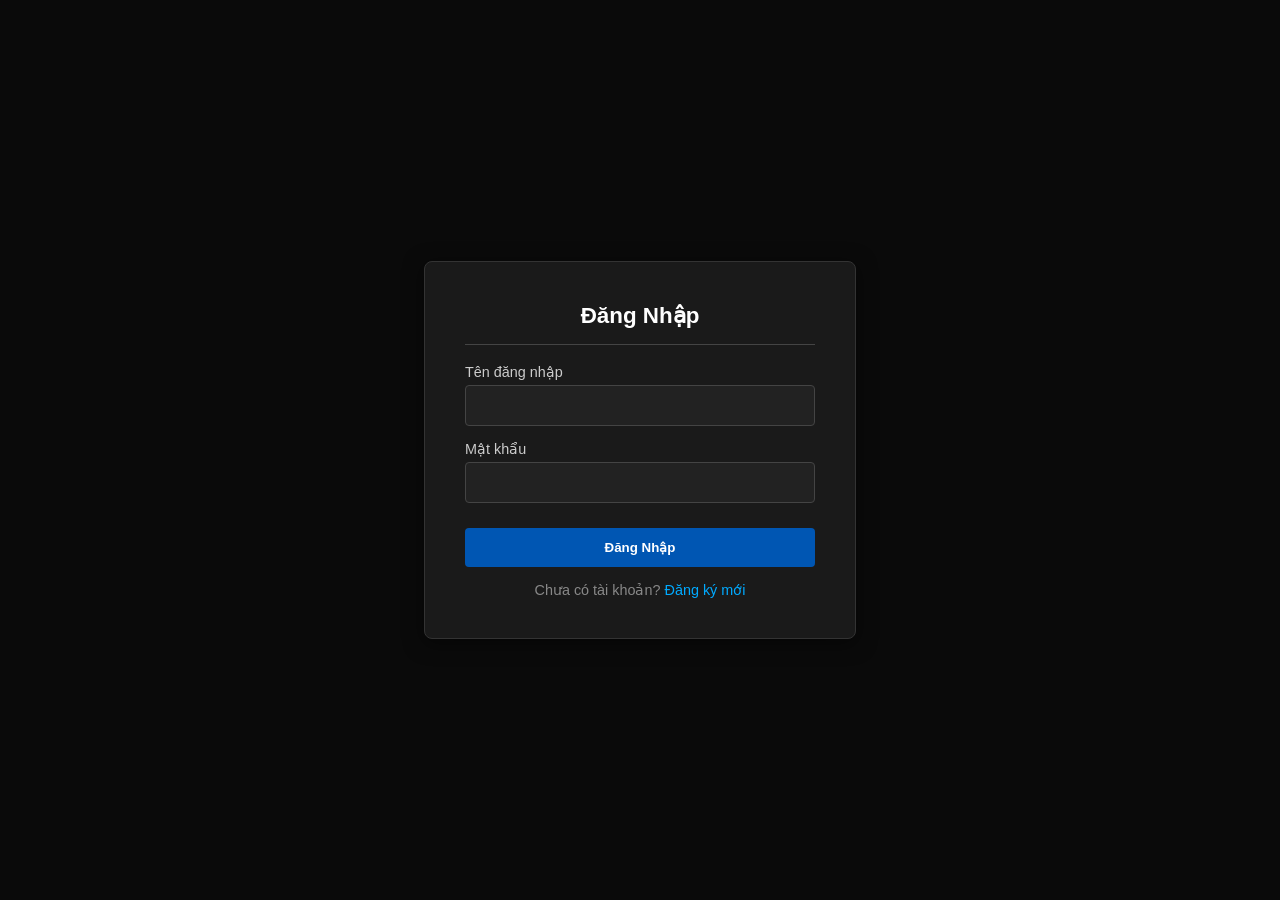
<file: templates/index.html>
<!DOCTYPE html>
<html lang="vi">
<head>
    <meta charset="UTF-8">
    <title>Hệ Thống Phân Tích Hình Ảnh Y Khoa 3D</title>
    <style>
        body { font-family: 'Segoe UI', Tahoma, Geneva, Verdana, sans-serif; background: #000; color: #fff; margin: 0; display: flex; flex-direction: column; height: 100vh; overflow: hidden; }

        /* --- CSS CHO AUTHENTICATION --- */
        #authContainer { display: flex; justify-content: center; align-items: center; height: 100vh; background: #0a0a0a; width: 100vw; }
        .auth-box { background: #1a1a1a; padding: 40px; border-radius: 8px; border: 1px solid #333; width: 350px; box-shadow: 0 4px 20px rgba(0,0,0,0.5); }
        .auth-box h2 { color: #fff; margin-top: 0; font-size: 1.4em; border-bottom: 1px solid #444; padding-bottom: 15px; text-align: center; }
        .form-group { margin-bottom: 15px; }
        .form-group label { display: block; margin-bottom: 5px; font-size: 0.9em; color: #ccc; }
        .form-control { width: 100%; padding: 12px; background: #222; border: 1px solid #444; color: #fff; border-radius: 4px; box-sizing: border-box; }
        .form-control:focus { outline: none; border-color: #0056b3; }
        .btn-auth { width: 100%; padding: 12px; background: #0056b3; color: #fff; border: none; border-radius: 4px; font-weight: bold; cursor: pointer; margin-top: 10px; }
        .btn-auth:hover { background: #0069d9; }
        .auth-link { text-align: center; margin-top: 15px; font-size: 0.9em; color: #888; }
        .auth-link a { color: #00aaff; text-decoration: none; cursor: pointer; }
        .auth-link a:hover { text-decoration: underline; }

        /* --- CSS CHO APP --- */
        #appContainer { display: none; flex-direction: column; height: 100vh; width: 100vw; }
        header { padding: 12px; background: #111; text-align: center; border-bottom: 1px solid #0056b3; font-weight: bold; font-size: 1.2em; color: #e0e0e0; }
        .main-layout { display: flex; flex: 1; height: calc(100vh - 45px); }
        .controls { width: 320px; padding: 20px; background: #151515; border-right: 1px solid #333; display: flex; flex-direction: column; z-index: 10; }
        input[type="file"] { background: #222; padding: 8px; border-radius: 4px; border: 1px solid #444; width: 100%; color: #ccc; cursor: pointer; margin-bottom: 15px; box-sizing: border-box;}
        .btn-run { background: #28a745; color: white; border: none; padding: 12px; width: 100%; cursor: pointer; font-weight: bold; border-radius: 4px; margin-top: 10px; }
        .btn-run:hover { background: #218838; }
        .btn-run:disabled { background: #555; cursor: not-allowed; color: #888; }
        .btn-mode { flex: 1; border: none; padding: 10px; font-weight: bold; border-radius: 4px; cursor: pointer; margin-top: 10px; }
        #status { margin-top: 20px; font-size: 0.9em; color: #aaa; padding: 15px; background: #222; border-radius: 4px; border-left: 3px solid #555; }
        .viewer-container { flex: 1; position: relative; background: #000; }
        canvas { width: 100%; height: 100%; display: block; outline: none; }
        .logout-btn { position: absolute; top: 10px; right: 20px; background: #dc3545; border: none; color: #fff; padding: 6px 12px; border-radius: 4px; cursor: pointer; font-size: 0.85em; }
    </style>
</head>
<body>

    <div id="authContainer">
        <div class="auth-box" id="loginModule">
            <h2>Đăng Nhập</h2>
            <div class="form-group">
                <label>Tên đăng nhập</label>
                <input type="text" id="logUsername" class="form-control" autocomplete="off">
            </div>
            <div class="form-group">
                <label>Mật khẩu</label>
                <input type="password" id="logPassword" class="form-control">
            </div>
            <button class="btn-auth" onclick="handleLogin()">Đăng Nhập</button>
            <div class="auth-link">
                Chưa có tài khoản? <a onclick="toggleAuthMode('register')">Đăng ký mới</a>
            </div>
        </div>

        <div class="auth-box" id="registerModule" style="display: none;">
            <h2>Đăng Ký Tài Khoản</h2>
            <div class="form-group">
                <label>Tên đăng nhập</label>
                <input type="text" id="regUsername" class="form-control" autocomplete="off">
            </div>
            <div class="form-group">
                <label>Mật khẩu</label>
                <input type="password" id="regPassword" class="form-control">
            </div>
            <div class="form-group">
                <label>Xác nhận mật khẩu</label>
                <input type="password" id="regConfirmPassword" class="form-control">
            </div>
            <button class="btn-auth" onclick="handleRegister()">Tạo Tài Khoản</button>
            <div class="auth-link">
                Đã có tài khoản? <a onclick="toggleAuthMode('login')">Quay lại đăng nhập</a>
            </div>
        </div>
    </div>

    <div id="appContainer">
        <header>
            HỆ THỐNG PHÂN KHÚC VÀ TÁI TẠO 3D TUYẾN TỤY
            <button class="logout-btn" onclick="handleLogout()">Đăng Xuất</button>
        </header>
        <div class="main-layout">
            <div class="controls">
                <h3>Dữ liệu đầu vào (CT Scan)</h3>
                <input type="file" id="fileInput" accept=".nii.gz, .nii">
                <button class="btn-run" onclick="processAI()" id="runBtn">Xử Lý Hình Ảnh AI</button>

                <div style="display:flex; gap:10px;">
                    <button class="btn-mode" onclick="window.nv.setSliceType(window.nv.sliceTypeMultiplanar)" style="background:#333; color:#fff;">MPR</button>
                    <button class="btn-mode" onclick="window.nv.setSliceType(window.nv.sliceTypeRender)" style="background:#0056b3; color:#fff;">VR 3D</button>
                </div>

                <div id="status">Trạng thái: Đang chờ dữ liệu.</div>

                <div id="volumeInfo" style="margin-top:15px; background:#222; padding:15px; border-radius:4px; display:none;">
                    <strong>THỂ TÍCH (Voxels):</strong><br>
                    - Tuyến tụy: <span id="volPancreas" style="color:#00aaff;">0</span><br>
                    - Khối u: <span id="volTumor" style="color:#dc3545;">0</span>
                </div>
            </div>
            <div class="viewer-container">
                <canvas id="canvas"></canvas>
            </div>
        </div>
    </div>

    <script type="module">
        import { Niivue } from "https://esm.sh/@niivue/niivue";

        // --- BỘ ĐIỀU KHIỂN XÁC THỰC (AUTH CONTROLLER) ---
        window.toggleAuthMode = function(mode) {
            document.getElementById('logUsername').value = '';
            document.getElementById('logPassword').value = '';
            document.getElementById('regUsername').value = '';
            document.getElementById('regPassword').value = '';
            document.getElementById('regConfirmPassword').value = '';

            if (mode === 'register') {
                document.getElementById('loginModule').style.display = 'none';
                document.getElementById('registerModule').style.display = 'block';
            } else {
                document.getElementById('registerModule').style.display = 'none';
                document.getElementById('loginModule').style.display = 'block';
            }
        };

        window.handleRegister = function() {
            const user = document.getElementById('regUsername').value.trim();
            const pass = document.getElementById('regPassword').value;
            const confirmPass = document.getElementById('regConfirmPassword').value;

            if (!user || !pass) return alert("Lỗi: Các trường không được để trống.");
            if (pass !== confirmPass) return alert("Lỗi: Mật khẩu xác nhận không khớp.");
            if (localStorage.getItem('user_' + user)) return alert("Lỗi: Tên đăng nhập đã tồn tại.");

            // Lưu dữ liệu vào Local Storage
            localStorage.setItem('user_' + user, pass);
            alert("Hệ thống: Đăng ký thành công. Vui lòng tiến hành đăng nhập.");
            toggleAuthMode('login');
        };

        window.handleLogin = function() {
            const user = document.getElementById('logUsername').value.trim();
            const pass = document.getElementById('logPassword').value;

            if (!user || !pass) return alert("Lỗi: Yêu cầu nhập đầy đủ thông tin.");

            // Truy xuất dữ liệu từ Local Storage
            const storedPass = localStorage.getItem('user_' + user);

            if (storedPass && storedPass === pass) {
                document.getElementById('authContainer').style.display = 'none';
                document.getElementById('appContainer').style.display = 'flex';
                initApp(); // Khởi tạo đồ họa sau khi đăng nhập thành công
            } else {
                alert("Lỗi: Thông tin xác thực không chính xác.");
            }
        };

        window.handleLogout = function() {
            document.getElementById('appContainer').style.display = 'none';
            document.getElementById('authContainer').style.display = 'flex';
            document.getElementById('logUsername').value = '';
            document.getElementById('logPassword').value = '';
        };

        // --- BỘ ĐIỀU KHIỂN ỨNG DỤNG LÕI (CORE APP CONTROLLER) ---
        let isAppInitialized = false;

        function initApp() {
            if (isAppInitialized) return; // Tránh khởi tạo lại Niivue nhiều lần

            window.nv = new Niivue({
                show3Dcrosshair: true,
                crosshairColor: [1, 0, 0, 1],
                backColor: [0, 0, 0, 1],
                multiplanarForceRender: true
            });
            window.nv.attachTo('canvas');
            window.nv.setSliceType(window.nv.sliceTypeMultiplanar);
            isAppInitialized = true;
        }

        window.processAI = async function() {
            const fileInput = document.getElementById('fileInput');
            const status = document.getElementById('status');
            const btn = document.getElementById('runBtn');
            const volPanel = document.getElementById('volumeInfo');

            if (!fileInput.files[0]) {
                alert("Lỗi: Chưa cung cấp tệp dữ liệu đầu vào.");
                return;
            }

            status.style.borderLeftColor = "#ffaa00";
            status.innerHTML = "Đang xử lý phân khúc. Vui lòng đợi...";
            btn.disabled = true;
            volPanel.style.display = "none";

            const formData = new FormData();
            formData.append('file', fileInput.files[0]);

            try {
                const res = await fetch('/predict', { method: 'POST', body: formData });
                const data = await res.json();

                if (res.ok && data.pancreas_url) {
                    status.style.borderLeftColor = "#28a745";
                    status.innerHTML = "Xử lý thành công.";

                    document.getElementById('volPancreas').innerText = data.pancreas_vol;
                    document.getElementById('volTumor').innerText = data.tumor_vol;
                    volPanel.style.display = "block";

                    const volumeList = [
                        { url: data.orig_url, opacity: 1, colormap: "gray" },
                        { url: data.pancreas_url, opacity: 0.4, colormap: "red", cal_min: 0, cal_max: 1 },
                        { url: data.tumor_url, opacity: 0.9, colormap: "green", cal_min: 0, cal_max: 1 }
                    ];

                    await window.nv.loadVolumes(volumeList);
                    window.nv.setSliceType(window.nv.sliceTypeRender);
                } else {
                    throw new Error(data.error || "Phản hồi từ server không hợp lệ.");
                }
            } catch (e) {
                status.style.borderLeftColor = "#ff4d4d";
                status.innerHTML = "Lỗi kết nối/máy chủ: " + e.message;
            } finally {
                btn.disabled = false;
            }
        }
    </script>
</body>
</html>
</file>
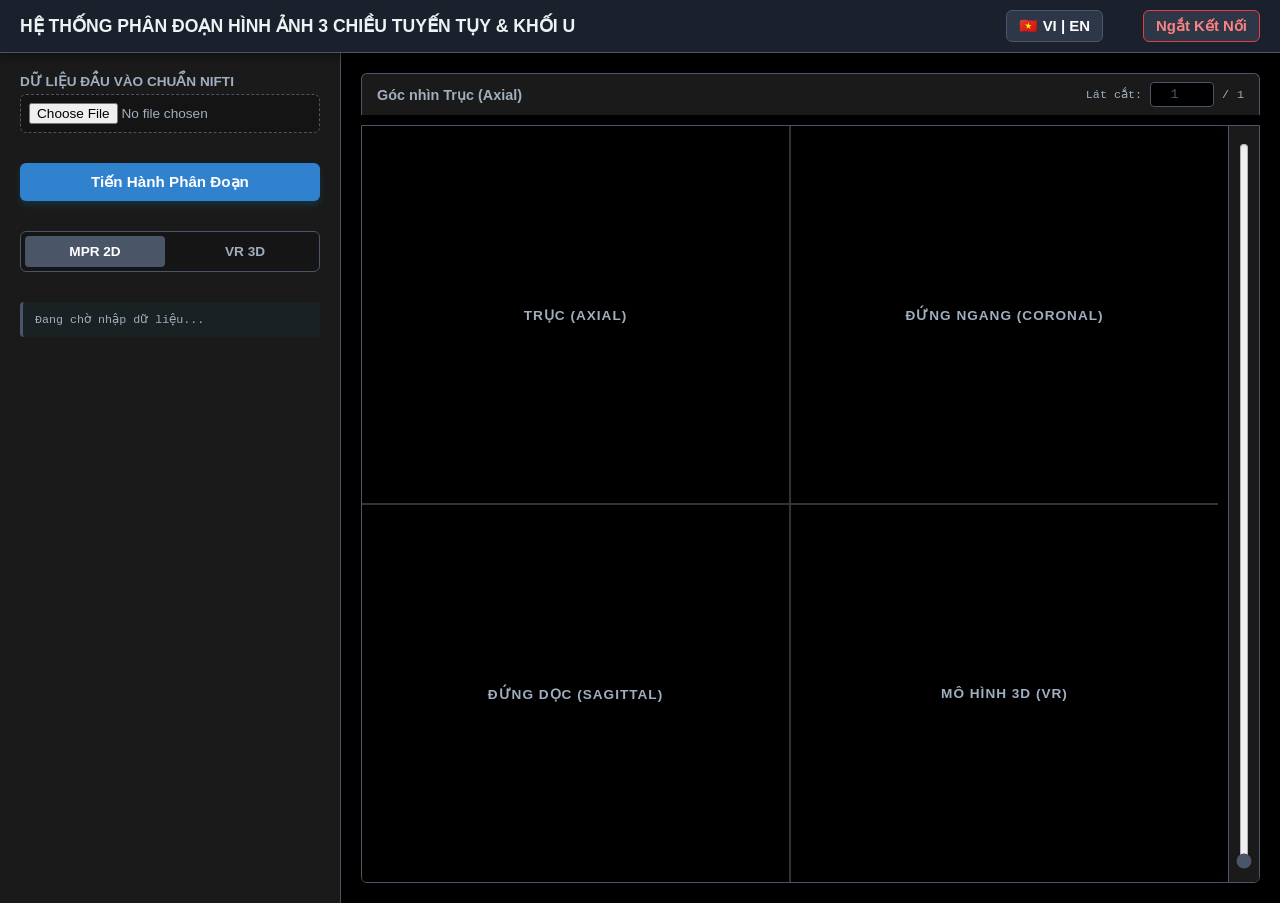
<file: medical-web/scanner.html>
<!DOCTYPE html>
<html lang="vi">
<head>
    <meta charset="UTF-8">
    <meta name="viewport" content="width=device-width, initial-scale=1.0">
    <title>MedAI - Pancreas & Tumor Segmentation</title>
    <link rel="stylesheet" href="css/app.css?v=3">

    <style>
        :root {
            --color-pancreas: #ef4444; /* Đỏ */
            --color-tumor: #22c55e;    /* Xanh lá */
            --text-muted: #a0aec0;
            --border-color: #4a5568;
            --bg-dark: #1a202c;
        }

        .legend-pancreas { color: var(--color-pancreas) !important; font-weight: 600; }
        .legend-tumor { color: var(--color-tumor) !important; font-weight: 600; }

        .canvas-wrapper { flex: 1; position: relative; display: flex; width: 100%; height: 100%; }
        .placeholder-grid {
            position: absolute; top: 0; left: 0; right: 0; bottom: 0;
            display: grid; grid-template-columns: 1fr 1fr; grid-template-rows: 1fr 1fr;
            gap: 2px; background: #333333; z-index: 10; width: 100%; height: 100%;
        }
        .placeholder-grid > div {
            background: #000000; display: flex; justify-content: center; align-items: center;
            color: #a0aec0; font-size: 0.85em; font-weight: 600; letter-spacing: 1px; text-transform: uppercase;
        }

        /* --- CẤU HÌNH ĐÃ XÍCH RA XA NHA ÔNG --- */
        .header-actions {
            display: flex;
            gap: 40px; /* Tăng khoảng cách lên hẳn 40px cho thênh thang */
            align-items: center;
        }
        .lang-btn {
            background: #2d3748; color: white; border: 1px solid #4a5568;
            padding: 6px 12px; border-radius: 6px; cursor: pointer;
            font-weight: 600; font-size: 0.85em; transition: all 0.2s;
        }
        .lang-btn:hover { background: #4a5568; }

        /* Style nhẹ cho nút logout để phân biệt rõ với nút đổi ngôn ngữ */
        .logout-btn {
            background: #2d3748; color: #fc8181; border: 1px solid #e53e3e;
            padding: 6px 12px; border-radius: 6px; cursor: pointer;
            font-weight: 600; font-size: 0.85em; transition: all 0.2s;
        }
        .logout-btn:hover { background: #e53e3e; color: white; }
    </style>
</head>
<body>
    <header style="display: flex; justify-content: space-between; padding: 10px 20px; background: var(--bg-dark); border-bottom: 1px solid var(--border-color);">
        <div class="header-title" data-vi="HỆ THỐNG PHÂN ĐOẠN HÌNH ẢNH 3 CHIỀU TUYẾN TỤY & KHỐI U" data-en="3D PANCREAS & TUMOR SEGMENTATION SYSTEM">
            HỆ THỐNG PHÂN ĐOẠN HÌNH ẢNH 3 CHIỀU TUYẾN TỤY & KHỐI U
        </div>
        <div class="header-actions">
            <button class="lang-btn" id="btnLang">🇻🇳 VI | EN</button>
            <button class="logout-btn" id="btnLogout" data-vi="Ngắt Kết Nối" data-en="Disconnect">Ngắt Kết Nối</button>
        </div>
    </header>

    <div class="main-layout" style="display: flex; height: calc(100vh - 50px);">
        <div class="controls" style="width: 300px; padding: 20px; border-right: 1px solid var(--border-color); display: flex; flex-direction: column;">
            <div>
                <h3 data-vi="Dữ liệu đầu vào chuẩn NIfTI" data-en="NIfTI Standard Input Data">Dữ liệu đầu vào chuẩn NIfTI</h3>
                <input type="file" id="fileInput" accept=".nii.gz, .nii">
            </div>

            <button class="btn-run" id="btnRunAI" data-vi="Tiến Hành Phân Đoạn" data-en="Run Segmentation" style="margin-top: 15px; padding: 10px; background: #3182ce; color: white; border: none; border-radius: 6px; cursor: pointer;">
                Tiến Hành Phân Đoạn
            </button>

            <div class="mode-group" style="display: flex; gap: 10px; margin-top: 15px;">
                <button class="btn-mode active" id="btnModeMPR" style="flex: 1;">MPR 2D</button>
                <button class="btn-mode" id="btnModeVR" style="flex: 1;">VR 3D</button>
            </div>

            <div class="toggle-group" id="layerToggles" style="display: none; margin-top: 15px; flex-direction: column; gap: 8px;">
                <label class="toggle-label">
                    <input type="checkbox" id="toggleCT" checked>
                    <span class="legend-item" style="color: var(--text-muted);" data-vi="Toàn Bộ Cơ Quan" data-en="Whole Organ (CT)">Toàn Bộ Cơ Quan</span>
                </label>
                <label class="toggle-label">
                    <input type="checkbox" id="togglePancreas" checked>
                    <span class="legend-item legend-pancreas" data-vi="Lớp Tuyến Tụy" data-en="Pancreas Layer">Lớp Tuyến Tụy</span>
                </label>
                <label class="toggle-label">
                    <input type="checkbox" id="toggleTumor" checked>
                    <span class="legend-item legend-tumor" data-vi="Lớp Khối U" data-en="Tumor Layer">Lớp Khối U</span>
                </label>
            </div>

            <div id="status" style="margin-top: 15px; font-size: 0.9em; color: var(--text-muted);" data-vi="Đang chờ nhập dữ liệu..." data-en="Waiting for data input...">Đang chờ nhập dữ liệu...</div>

            <div id="volumeInfo" style="display:none; margin-top: auto; background: rgba(0,0,0,0.3); padding: 15px; border-radius: 6px; border: 1px solid var(--border-color); flex-direction: column; gap: 8px;">
                <div class="vol-title" style="font-size: 0.75em; color: var(--text-muted); text-transform: uppercase; border-bottom: 1px solid var(--border-color); padding-bottom: 4px; margin-bottom: 5px;" data-vi="Phân Tích Thể Tích (Voxel)" data-en="Volume Analysis (Voxel)">Phân Tích Thể Tích (Voxel)</div>

                <div class="vol-row" style="display: flex; justify-content: space-between; align-items: center; font-size: 0.9em;">
                    <span class="legend-item legend-pancreas" data-vi="Tuyến Tụy" data-en="Pancreas">Tuyến Tụy</span>
                    <div style="text-align: right;">
                        <span id="volPancreas" class="vol-value" style="color: var(--color-pancreas); font-weight: bold;">0</span>
                    </div>
                </div>

                <div class="vol-row" style="display: flex; justify-content: space-between; align-items: center; font-size: 0.9em; margin-top: 5px;">
                    <span class="legend-item legend-tumor" data-vi="Khối U" data-en="Tumor">Khối U</span>
                    <div style="text-align: right;">
                         <span id="volTumor" class="vol-value" style="color: var(--color-tumor); font-weight: bold;">0</span>
                    </div>
                </div>
            </div>

            <div id="performanceInfo" style="display:none; margin-top: 10px; background: rgba(0,0,0,0.3); padding: 15px; border-radius: 6px; border: 1px solid var(--border-color); flex-direction: column; gap: 8px;">
                <div class="vol-title" style="font-size: 0.75em; color: var(--text-muted); text-transform: uppercase; border-bottom: 1px solid var(--border-color); padding-bottom: 4px; margin-bottom: 5px;" data-vi="Thông Số Hiệu Năng (Benchmark)" data-en="Performance Metrics (Benchmark)">Thông Số Hiệu Năng (Benchmark)</div>

                <div class="vol-row" style="display: flex; justify-content: space-between; font-size: 0.85em; margin-bottom: 2px;">
                    <span style="color: var(--text-muted);" data-vi="Tổng thời gian:" data-en="Total time:">Tổng thời gian:</span>
                    <span id="perfTotal" style="color: #63b3ed; font-weight: bold;">0s</span>
                </div>

                <div class="vol-row" style="display: flex; justify-content: space-between; font-size: 0.85em; margin-bottom: 2px;">
                    <span style="color: var(--text-muted);" data-vi="Tiền xử lý O(N):" data-en="Preprocessing O(N):">Tiền xử lý O(N):</span>
                    <span id="perfPre" style="color: #f6ad55;">0s</span>
                </div>

                <div class="vol-row" style="display: flex; justify-content: space-between; font-size: 0.85em; margin-bottom: 2px;">
                    <span style="color: var(--text-muted);" data-vi="Nội suy AI:" data-en="AI Inference:">Nội suy AI:</span>
                    <span id="perfInf" style="color: #f6ad55;">0s</span>
                </div>

                <div class="vol-row" style="display: flex; justify-content: space-between; font-size: 0.85em; border-top: 1px dashed #444; margin-top: 2px; padding-top: 2px;">
                    <span style="color: var(--text-muted);" data-vi="Số lát cắt xử lý:" data-en="Processed slices:">Số lát cắt xử lý:</span>
                    <span id="perfSlices" style="color: #fff;">0</span>
                </div>
            </div>
        </div>

        <div class="viewer-area" style="flex: 1; display: flex; flex-direction: column; padding: 20px;">
            <div class="viewport-header" style="display: flex; justify-content: space-between; margin-bottom: 10px;">
                <span class="viewport-title" style="font-weight: bold;" data-vi="Góc nhìn Trục (Axial)" data-en="Axial View">Góc nhìn Trục (Axial)</span>
                <div class="slice-navigator">
                    <span data-vi="Lát cắt:" data-en="Slice:">Lát cắt:</span>
                    <input type="number" id="sliceInput" min="1" max="1" value="1" style="width: 50px;">
                    / <span id="maxSlice">1</span>
                </div>
            </div>

            <div class="viewport-frame" style="flex: 1; display: flex; gap: 10px;">
                <div class="canvas-wrapper">
                    <div id="placeholderGrid" class="placeholder-grid">
                        <div data-vi="Trục (Axial)" data-en="Axial">Trục (Axial)</div>
                        <div data-vi="Đứng Ngang (Coronal)" data-en="Coronal">Đứng Ngang (Coronal)</div>
                        <div data-vi="Đứng Dọc (Sagittal)" data-en="Sagittal">Đứng Dọc (Sagittal)</div>
                        <div data-vi="Mô Hình 3D (VR)" data-en="3D Model (VR)">Mô Hình 3D (VR)</div>
                    </div>
                    <canvas id="canvas" style="width: 100%; height: 100%; background: black;"></canvas>
                </div>
                <div class="scrollbar-wrapper">
                    <input type="range" id="sliceSlider" orient="vertical" min="1" max="1" step="1" value="1" style="height: 100%;">
                </div>
            </div>
        </div>
    </div>

    <script type="module" src="js/scanner.js?v=3"></script>

    <script>
        const btnMPR = document.getElementById('btnModeMPR');
        const btnVR = document.getElementById('btnModeVR');

        btnMPR.addEventListener('click', () => {
            btnMPR.classList.add('active');
            btnVR.classList.remove('active');
        });
        btnVR.addEventListener('click', () => {
            btnVR.classList.add('active');
            btnMPR.classList.remove('active');
        });

        // LOGIC CHUYỂN ĐỔI ĐA NGÔN NGỮ (Bilingual UI)
        const btnLang = document.getElementById('btnLang');
        let currentLang = 'vi';

        const translatableElements = document.querySelectorAll('[data-vi]');

        function updateLanguage() {
            translatableElements.forEach(el => {
                el.innerText = el.getAttribute(`data-${currentLang}`);
            });
            btnLang.innerText = currentLang === 'vi' ? '🇻🇳 VI | EN' : '🇬🇧 EN | VI';
        }

        btnLang.addEventListener('click', () => {
            currentLang = currentLang === 'vi' ? 'en' : 'vi';
            updateLanguage();
        });
    </script>
</body>
</html>
</file>
<file: medical-web/css/app.css>
/* ===== BASE & THEME ===== */
/* ===== BASE & THEME ===== */
:root {
    /* Tông màu nền trung tính (Grayscale), loại bỏ hoàn toàn sắc xanh ám */
    --bg-main: #000000;
    --bg-panel: #1a1a1a;
    --bg-header: #141414;
    --border-color: #333333;

    --accent-primary: #4a5568;
    --accent-hover: #2d3748;

    /* --- ĐÃ ĐẢO MÀU ĐÚNG CHUẨN TỤY ĐỎ, U XANH LÁ --- */
    --color-pancreas: #ef4444; /* Màu Tuyến tụy: Đỏ tươi (Red) */
    --color-tumor: #22c55e;    /* Màu Khối u: Xanh lá cây (Green) */
    /* ---------------------------------------------- */

    --text-main: #e2e8f0;
    --text-muted: #a0aec0;
    --font-sans: Arial, Helvetica, sans-serif;
    --font-mono: monospace;
}

body {
    font-family: var(--font-sans);
    background: var(--bg-main);
    color: var(--text-main);
    margin: 0;
    display: flex;
    flex-direction: column;
    height: 100vh;
    overflow: hidden;
}

/* ===== HEADER ===== */
header {
    padding: 12px 20px;
    background: var(--bg-header);
    border-bottom: 1px solid var(--accent-primary);
    font-weight: 600;
    font-size: 1.1em;
    color: #edf2f4;
    display: flex;
    justify-content: center;
    align-items: center;
    box-shadow: 0 2px 10px rgba(0,0,0,0.5);
    z-index: 10;
    position: relative;
}

.header-title {
    display: flex;
    align-items: center;
    gap: 10px;

}

/* Đổi tên class thành btn-logout-custom để bypass hoàn toàn app.css */
.btn-logout-custom {
    background: #2d3748 !important;
    color: #fc8181 !important;
    border: 1px solid #e53e3e !important;
    padding: 6px 12px !important;
    border-radius: 6px !important;
    cursor: pointer !important;
    font-weight: 600 !important;
    font-size: 0.85em !important;

    /* Cực kỳ quan trọng: Triệt tiêu sạch bóng đổ và viền thừa từ app.css */
    box-shadow: none !important;
    outline: none !important;
    text-shadow: none !important;
    transform: none !important;

    transition: all 0.2s ease;
}

.btn-logout-custom:hover {
    background: #e53e3e !important;
    color: white !important;
}

/* ===== LAYOUT ===== */
.main-layout {
    display: flex;
    flex: 1;
    height: calc(100vh - 48px);
}

/* ===== LEFT PANEL (CONTROLS) ===== */
.controls {
    width: 240px; /* [CẬP NHẬT] Thu hẹp thanh điều khiển từ 280px xuống 240px */
    padding: 20px 15px;
    background: var(--bg-panel);
    border-right: 1px solid var(--border-color);
    display: flex;
    flex-direction: column;
    gap: 15px;
    overflow-y: auto;
    box-shadow: 2px 0 10px rgba(0,0,0,0.3);
}

.controls h3 {
    margin: 0 0 5px 0;
    font-size: 0.85em;
    text-transform: uppercase;
    color: var(--text-muted);

}

/* INPUT FILE */
input[type="file"] {
    background: rgba(0, 0, 0, 0.2);
    padding: 8px;
    border-radius: 6px;
    border: 1px dashed var(--border-color);
    width: 100%;
    box-sizing: border-box;
    color: var(--text-muted);
    cursor: pointer;
    font-size: 0.85em;
    transition: border 0.3s;
}
input[type="file"]:hover {
    border-color: var(--accent-primary);
}

/* BUTTONS */
.btn-run {
    background: var(--accent-primary);
    color: white;
    border: none;
    padding: 12px;
    width: 100%;
    cursor: pointer;
    font-weight: 600;
    font-size: 0.95em;
    border-radius: 6px;

    transition: background 0.2s;
    box-shadow: 0 4px 6px rgba(0, 150, 199, 0.2);
}
.btn-run:hover { background: var(--accent-hover); }

.mode-group {
    display: flex;
    gap: 8px;
    background: rgba(0,0,0,0.2);
    padding: 4px;
    border-radius: 6px;
    border: 1px solid var(--border-color);
}

.btn-mode {
    flex: 1;
    border: none;
    padding: 8px;
    font-size: 0.85em;
    font-weight: 600;
    border-radius: 4px;
    cursor: pointer;
    background: transparent;
    color: var(--text-muted);
    transition: all 0.2s;
}
.btn-mode.active {
    background: var(--border-color);
    color: #fff;
}

/* STATUS */
#status {
    font-family: var(--font-mono);
    font-size: 0.8em;
    color: var(--accent-primary);
    padding: 10px 12px;
    background: rgba(0, 150, 199, 0.05);
    border-radius: 4px;
    border-left: 3px solid var(--accent-primary);
    word-wrap: break-word;
}

/* ===== CLINICAL TOGGLES & LEGENDS (BỘ CHÚ THÍCH MÀU) ===== */
.toggle-group {
    background: rgba(0,0,0,0.15);
    padding: 12px;
    border-radius: 6px;
    border: 1px solid var(--border-color);
    display: flex;
    flex-direction: column;
    gap: 12px;
}

.toggle-label {
    display: flex;
    align-items: center;
    gap: 10px;
    color: var(--text-main);
    font-size: 0.9em;
    cursor: pointer;
}

/* Custom Checkbox as a Switch */
.toggle-label input[type="checkbox"] {
    appearance: none;
    width: 32px;
    height: 18px;
    background: var(--border-color);
    border-radius: 20px;
    position: relative;
    outline: none;
    cursor: pointer;
    transition: background 0.3s;
    flex-shrink: 0;
}
.toggle-label input[type="checkbox"]::after {
    content: '';
    position: absolute;
    top: 2px; left: 2px;
    width: 14px; height: 14px;
    background: #fff;
    border-radius: 50%;
    transition: transform 0.3s;
}

/* Màu công tắc đồng bộ với màu đối tượng */
#toggleCT:checked { background: var(--accent-primary); }
#toggleCT:checked::after { transform: translateX(14px); }

#toggleTumor:checked { background: var(--color-tumor); }
#toggleTumor:checked::after { transform: translateX(14px); }

#togglePancreas:checked { background: var(--color-pancreas); }
#togglePancreas:checked::after { transform: translateX(14px); }

/* Chú thích màu (Color Legend Blocks) */
.legend-item {
    display: flex;
    align-items: center;
}
.legend-item::before {
    content: '';
    display: inline-block;
    width: 12px;
    height: 12px;
    border-radius: 2px;
    margin-right: 8px;
}

/* THÊM MÀU CHO CHỮ VÀ IN ĐẬM LÊN CHO RÕ */
.legend-pancreas { color: var(--color-pancreas); font-weight: bold; }
.legend-tumor { color: var(--color-tumor); font-weight: bold; }

/* TÔ MÀU CHO Ô VUÔNG TRƯỚC CHỮ */
.legend-pancreas::before { background-color: var(--color-pancreas); }
.legend-tumor::before { background-color: var(--color-tumor); }

/* ===== VOLUME METRICS (Giao diện giống máy đo) ===== */
#volumeInfo {
    margin-top: auto;
    background: rgba(0,0,0,0.3);
    padding: 15px;
    border-radius: 6px;
    border: 1px solid var(--border-color);
    display: flex;
    flex-direction: column;
    gap: 8px;
}

.vol-title {
    font-size: 0.75em;
    color: var(--text-muted);
    text-transform: uppercase;

    margin-bottom: 5px;
    border-bottom: 1px solid var(--border-color);
    padding-bottom: 4px;
}

.vol-row {
    display: flex;
    justify-content: space-between;
    align-items: center;
    font-size: 0.9em;
}

.vol-value {
    font-family: var(--font-mono);
    font-size: 1.1em;
    font-weight: bold;
}


/* ===== KHU VỰC VIEWPORT (ẢNH Y KHOA) ===== */
.viewer-area {
    flex: 1;
    display: flex;
    flex-direction: column;
    padding: 15px;
    background: var(--bg-main);
    box-sizing: border-box;
}

.viewport-header {
    display: flex;
    justify-content: space-between;
    align-items: center;
    background: var(--bg-panel);
    padding: 8px 15px;
    border: 1px solid var(--border-color);
    border-bottom: none;
    border-radius: 6px 6px 0 0;
    font-size: 0.9em;
    color: var(--text-muted);
}

.viewport-title {
    font-weight: 600;
}

.slice-navigator {
    display: flex;
    align-items: center;
    gap: 8px;
    font-family: var(--font-mono);
}

.slice-navigator input {
    background: #000;
    border: 1px solid var(--border-color);
    color: var(--accent-primary);
    padding: 4px 6px;
    border-radius: 4px;
    text-align: center;
    font-family: var(--font-mono);
    width: 50px;
    outline: none;
    transition: border 0.2s;
}

.slice-navigator input:focus {
    border-color: var(--accent-primary);
}

.viewport-frame {
    flex: 1;
    display: flex;
    border: 1px solid var(--border-color);
    border-radius: 0 0 6px 6px;
    background: #000;
    position: relative;
    overflow: hidden;
    box-shadow: inset 0 0 20px rgba(255, 255, 255, 0.02);
}

.canvas-wrapper {
    flex: 1;
    position: relative;
    display: flex;
    justify-content: center;
    align-items: center;
}

canvas {
    max-width: 100%;
    max-height: 100%;
    object-fit: contain;
    display: block;
}

.scrollbar-wrapper {
    width: 30px;
    background: var(--bg-panel);
    border-left: 1px solid var(--border-color);
    display: flex;
    justify-content: center;
    padding: 15px 0;
}

input[type=range] {
    accent-color: var(--accent-primary);
}
input[type=range][orient=vertical] {
    writing-mode: vertical-lr;
    direction: rtl;
    width: 8px;
    height: 100%;
    cursor: ns-resize;
    background: #000;
    border-radius: 4px;
}
</file>
